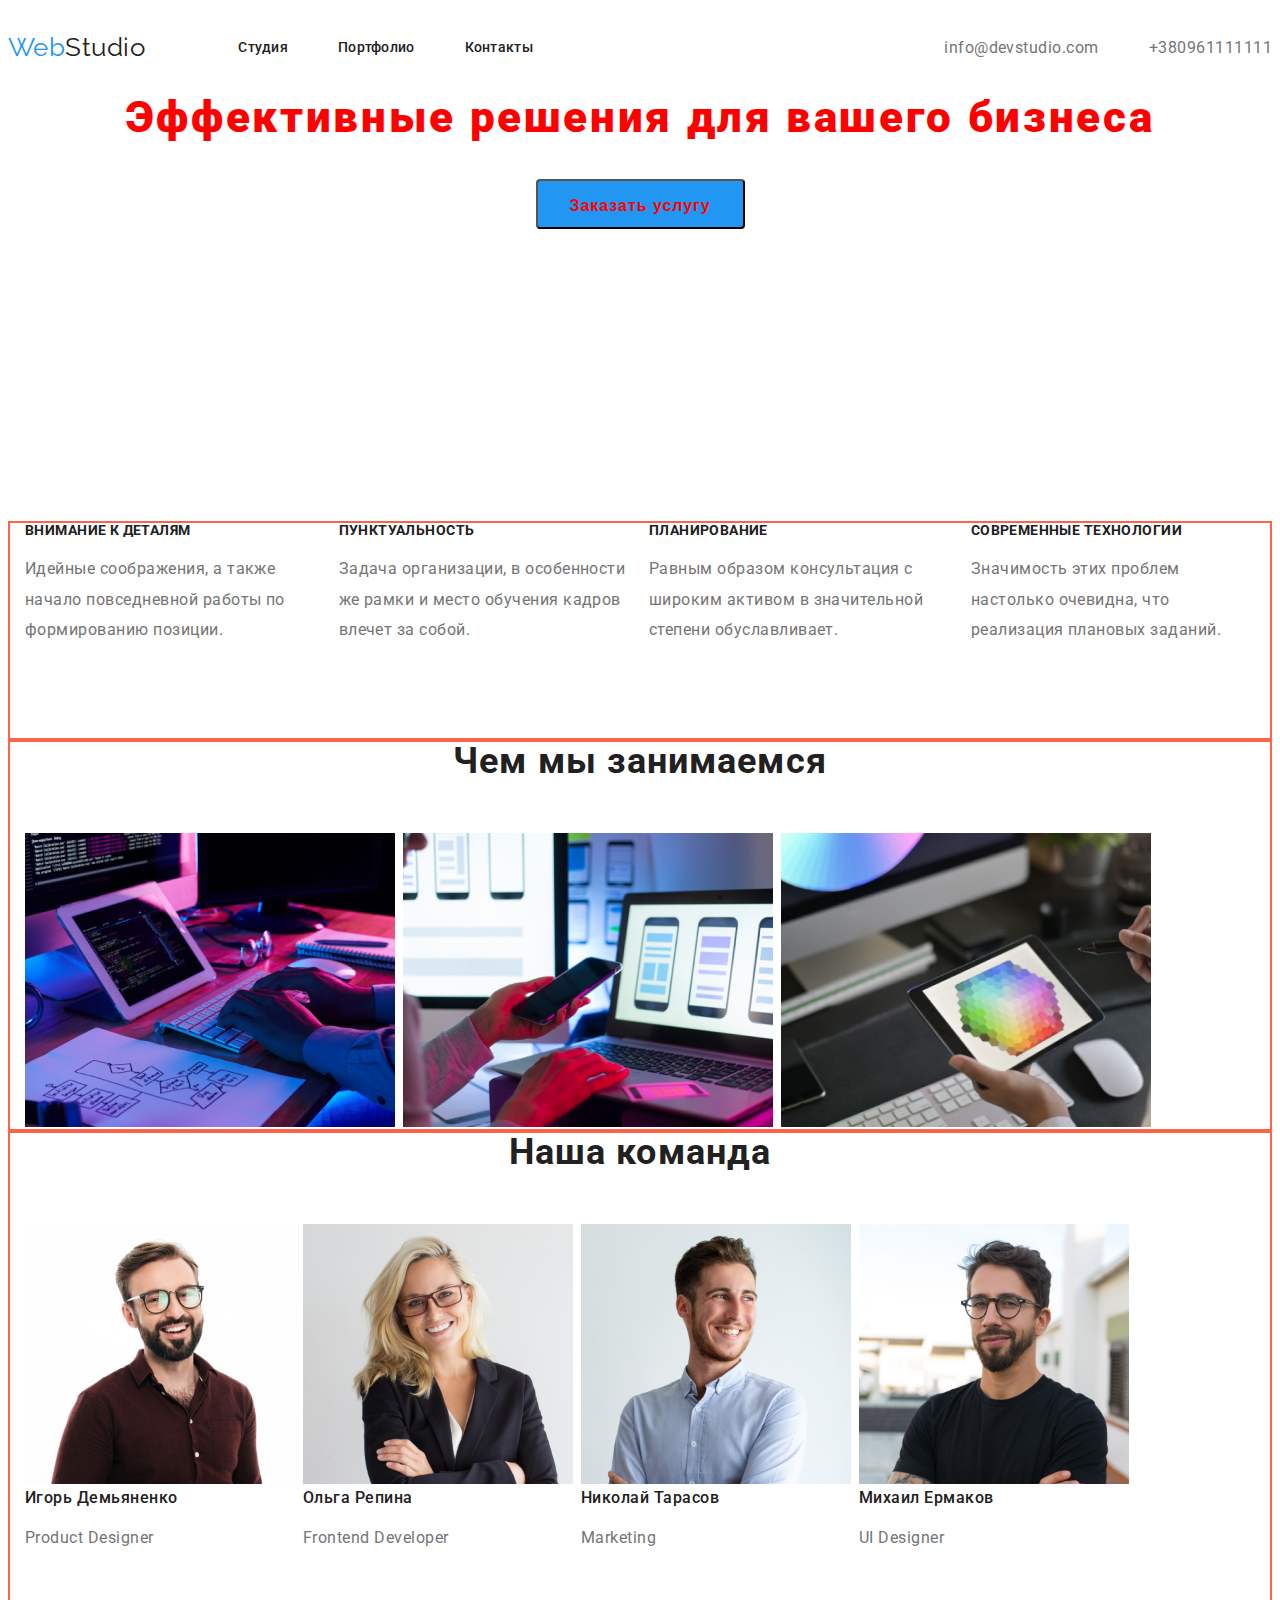
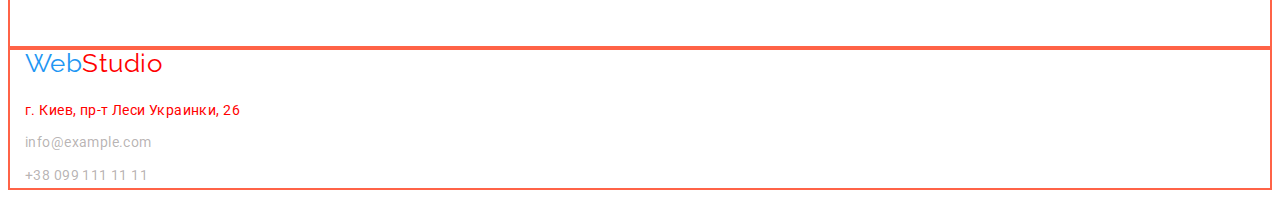
<file: index.html>
<!DOCTYPE html>
<html lang="en">
  <head>
    <meta charset="UTF-8" />
    <meta http-equiv="X-UA-Compatible" content="IE=edge" />
    <meta name="viewport" content="width=device-width, initial-scale=1.0" />
    <title>Document</title>
    <link
      href="https://fonts.googleapis.com/css2?family=Raleway:wght@700&family=Roboto:wght@400;500;700;900&display=swap"
      rel="stylesheet"
    />
    <link
      rel="sylesheet"
      href="https://cdnjs.cloudflare.com/ajax/libs/modern-normalize/1.1.0/modern-normalize.min.css"
    />
    <link rel="stylesheet" href="./css/styles.css" />
  </head>

    <!--Шапка сайта-->
  
    <header class="page-header">
    <div class="container-main-nav">
      <a href="./index.html" class="logo">
        <span class="accent">Web</span>Studio
      </a>
        <nav >
          <ul class="site-nav list">
            <li class="caption"><a href="" class="link">Студия</a></li>
            <li class="caption">
              <a href="./portfolio.html" class="link">Портфолио</a>
            </li>
            <li class="caption"><a href="" class="link">Контакты</a></li>
          </ul>
        </nav>
      <ul class="site-adress list">
        <li class="link">
          <a href="mailto:info@devstudio.com" class="link"
            >info@devstudio.com</a
          >
        </li>
        <li class="link">
          <a href="tel:+380961111111" class="link">+380961111111</a>
        </li>
      </ul>
      </div>
    </header>

    <main>
      <!-- Герой -->
      <section class="hero" style="text-align: center">
        <h1 class="hero-title">Эффективные решения для вашего бизнеса</h1>
        <button type="button" class="hero-button">Заказать услугу</button>
      </section>

      <!--Секция один-->
      <div class="container">
        <section class="section-function">
          <ul class="list">
            <li class="item">
              <h2 class="title-function">ВНИМАНИЕ К ДЕТАЛЯМ</h2>
              <p class="text">
                Идейные соображения, а также начало повседневной работы по
                формированию позиции.
              </p>
            </li>
            <li class="item">
              <h2 class="title-function">ПУНКТУАЛЬНОСТЬ</h2>
              <p class="text">
                Задача организации, в особенности же рамки и место обучения
                кадров влечет за собой.
              </p>
            </li>
            <li class="item">
              <h2 class="title-function">ПЛАНИРОВАНИЕ</h2>
              <p class="text">
                Равным образом консультация с широким активом в значительной
                степени обуславливает.
              </p>
            </li>
            <li class="item">
              <h2 class="title-function">СOВРЕМЕННЫЕ ТЕХНОЛОГИИ</h2>
              <p class="text">
                Значимость этих проблем настолько очевидна, что реализация
                плановых заданий.
              </p>
            </li>
          </ul>
        </section>
      </div>
      <!--Cекция два-->
      <div class="container">
        <section class="section-classes">
          <h3 class="title">Чем мы занимаемся</h3>
          <ul class="list">
            <li class="item">
              <img
                src="./images/box.jpeg"
                alt="человек печатает на клавиатуре"
                width="370"
              />
            </li>
            <li class="item">
              <img
                src="./images/box2.jpeg"
                alt="человек смотрит в монитор на телефоны"
                width="370"
              />
            </li>
            <li class="item">
              <img
                src="./images/box3.jpeg"
                alt="человек смотрит в планшет"
                width="370"
              />
            </li>
          </ul>
        </section>
      </div>
      <!--Секция три-->
      <div class="container">
        <section class="section-our-team">
          <h3 class="title-our-team">Наша команда</h3>
          <ul class="list">
            <li class="item">
              <img
                src="./images/photo.jpg"
                width="270"
                height="260"
                alt="фото мужчины"
              />
              <h3 class="title">Игорь Демьяненко</h3>
              <p class="text">Product Designer</p>
            </li>

            <li class="item">
              <img
                src="./images/photo2.jpg"
                width="270"
                height="260"
                alt="фото женщины"
              />
              <h3 class="title">Ольга Репина</h3>
              <p class="text">Frontend Developer</p>
            </li>

            <li class="item">
              <img
                src="./images/photo3.jpg"
                width="270"
                height="260"
                alt="фото мужчины"
              />
              <h3 class="title">Николай Тарасов</h3>
              <p class="text">Marketing</p>
            </li>

            <li class="item">
              <img
                src="./images/photo4.jpg"
                width="270"
                height="260"
                alt="фото мужчины"
              />
              <h3 class="title">Михаил Ермаков</h3>
              <p class="text">UI Designer</p>
            </li>
          </ul>
        </section>
      </div>
    </main>
    <!-- Footer -->
    <div class="container">
      <footer class="page-footer">
        <a href="./index.html" class="logo">
          <span class="accent">Web</span>Studio
        </a>
        <address class="text">г. Киев, пр-т Леси Украинки, 26</address>
        <address class="link">info@example.com</address>
        <address class="link">+38 099 111 11 11</address>
      </footer>
    </div>
  </body>
</html>
</file>
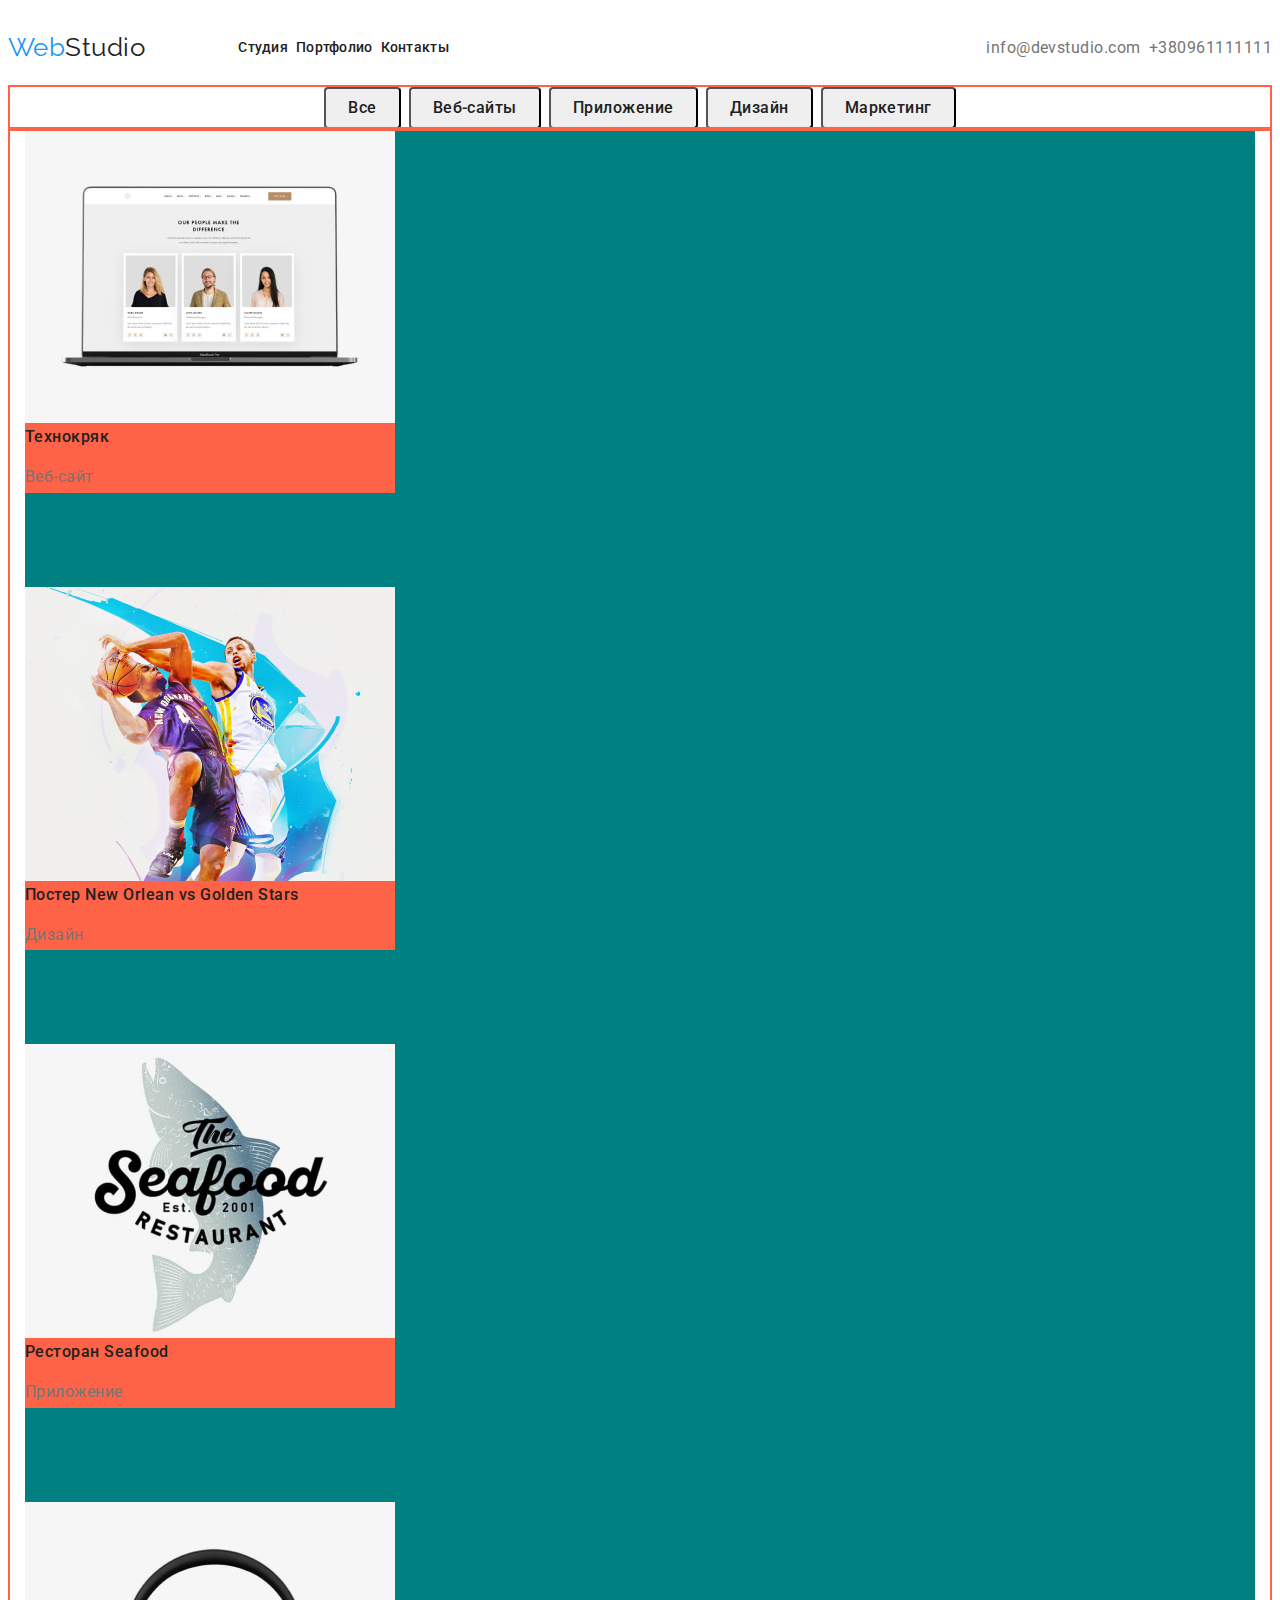
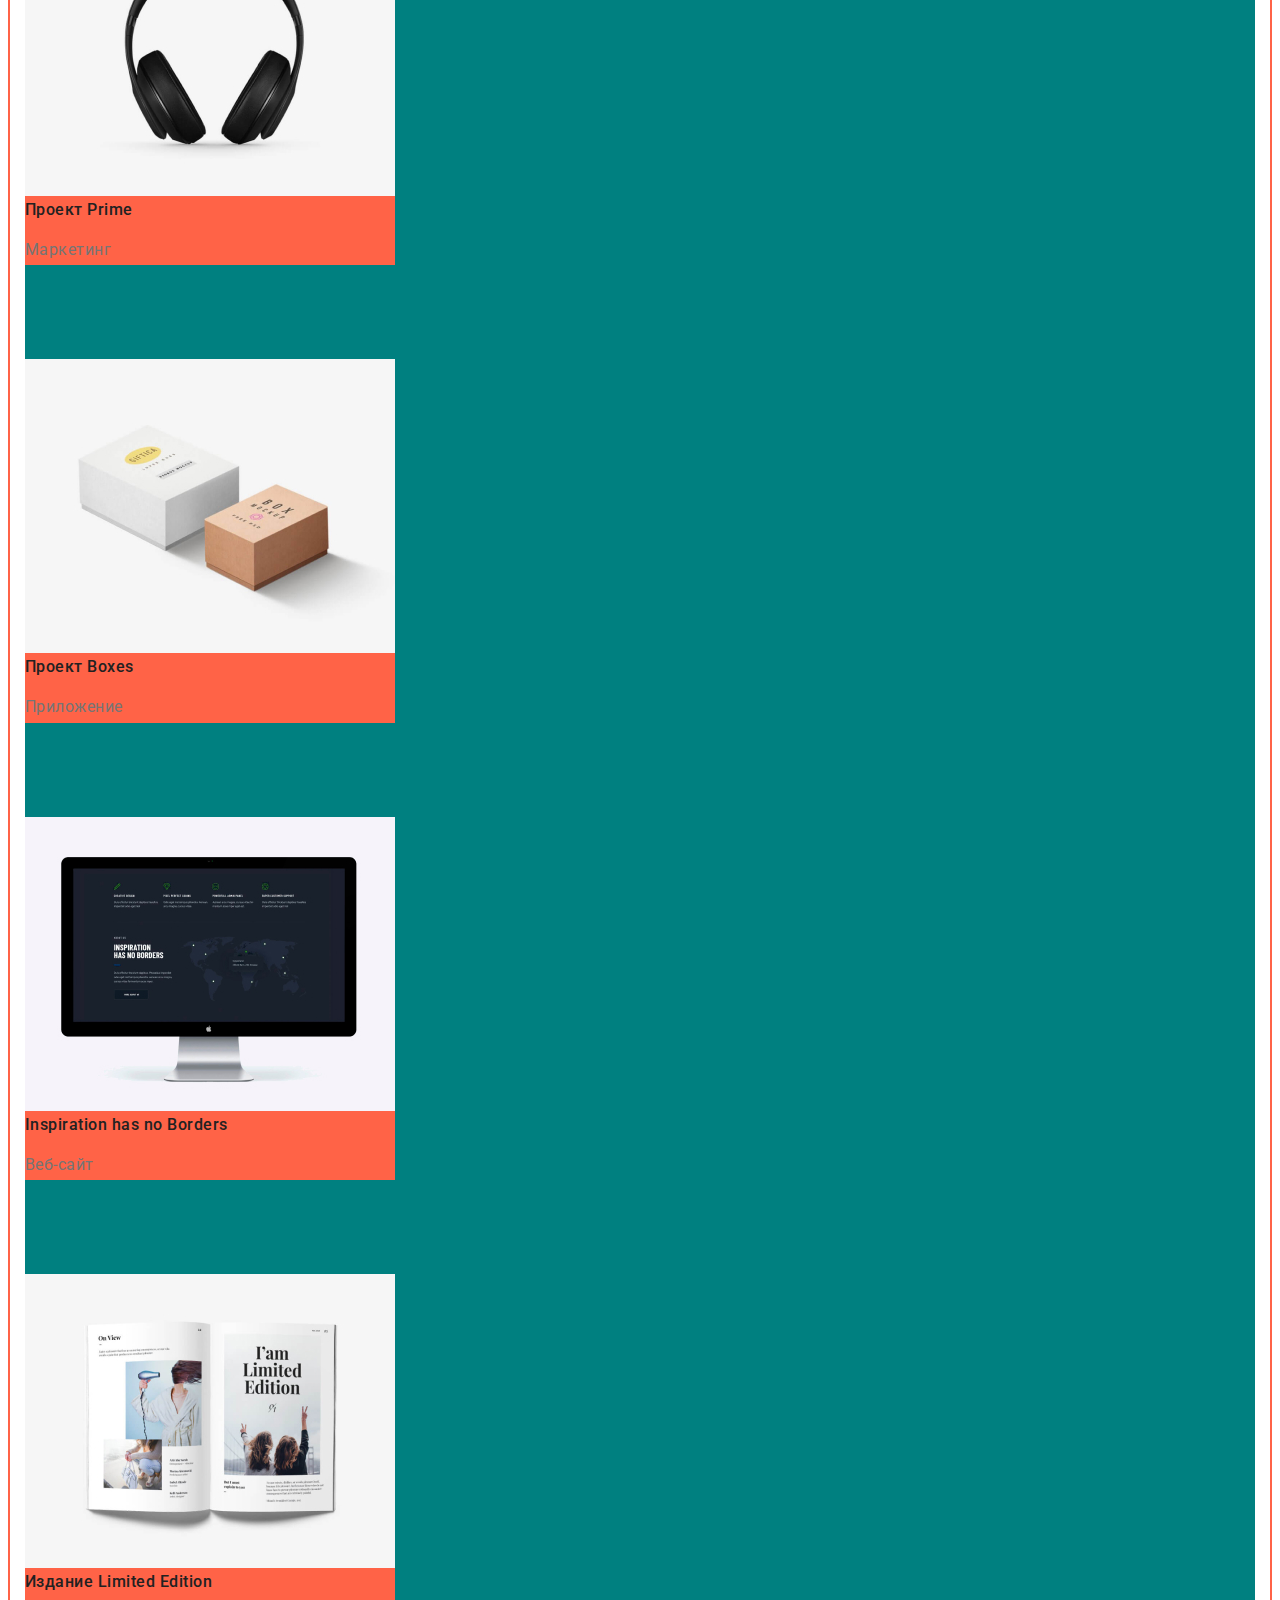
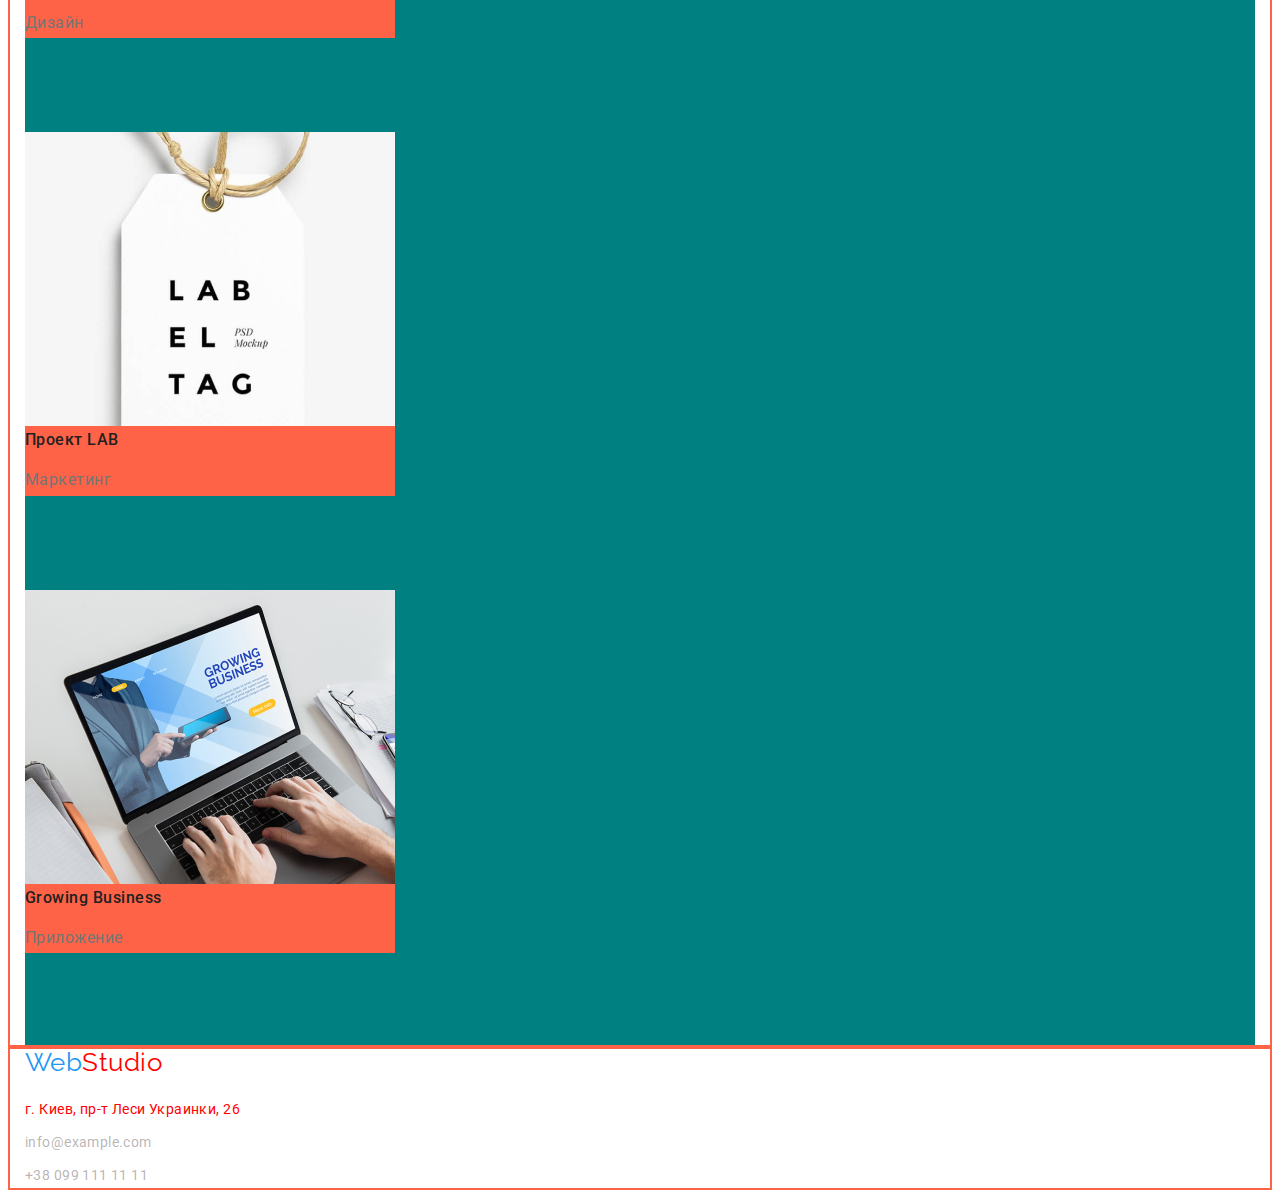
<file: portfolio.html>
<!DOCTYPE html>
<html lang="en">
  <head>
    <meta charset="UTF-8" />
    <meta http-equiv="X-UA-Compatible" content="IE=edge" />
    <meta name="viewport" content="width=device-width, initial-scale=1.0" />
    <title>Document</title>
    <link
      href="https://fonts.googleapis.com/css2?family=Raleway:wght@700&family=Roboto:wght@400;500;700;900&display=swap"
      rel="stylesheet"
    />
    <link rel="stylesheet" href="./css/styles.css" />
  </head>
  <body>
    <!--Шапка сайта-->

    <header class="page-header">
      <div class="container-main-nav">
        <a href="./index.html" class="logo">
          <span class="accent">Web</span>Studio
        </a>
        <nav>
          <ul class="site-nav list">
            <li class="item"><a href="" class="link">Студия</a></li>
            <li class="item">
              <a href="./portfolio.html" class="link">Портфолио</a>
            </li>
            <li class="item"><a href="" class="link">Контакты</a></li>
          </ul>
        </nav>
        <ul class="site-adress list">
          <li class="item">
            <a href="mailto:info@devstudio.com" class="link"
              >info@devstudio.com</a
            >
          </li>
          <li class="item">
            <a href="tel:+380961111111" class="link">+380961111111</a>
          </li>
        </ul>
      </div>
    </header>
    <!--Секция навигации-->
    <div class="container">
      <section class="filter-nav">
        <h1 hidden>Portfolio</h1>
        <ul class="list">
          <li class="item">
            <button type="button" class="button">Все</button>
          </li>
          <li class="item">
            <button type="button" class="button">Веб-сайты</button>
          </li>
          <li class="item">
            <button type="button" class="button">Приложение</button>
          </li>
          <li class="item">
            <button type="button" class="button">Дизайн</button>
          </li>
          <li class="item">
            <button type="button" class="button">Маркетинг</button>
          </li>
        </ul>
      </section>
    </div>
    <main>
      <!--Секция для навигации-->
      <div class="container">
        <section class="flex-container">
          <ul class="list">
            <li class="flex-element">
              <img
                src="./images/img.tehno.jpg"
                width="370"
                height="294"
                alt="веб сайт"
              />
              <h2 class="title">Технокряк</h2>
              <p class="text">Веб-сайт</p>
            </li>

            <li class="flex-element">
              <img
                src="./images/img.poster.jpg"
                width="370"
                height="294"
                alt="два парня с мячем"
              />
              <h2 class="title">Постер New Orlean vs Golden Stars</h2>
              <p class="text">Дизайн</p>
            </li>

            <li class="flex-element">
              <img
                src="./images/img.seafood.jpg"
                width="370"
                height="294"
                alt="два парня с мячем"
              />
              <h2 class="title">Ресторан Seafood</h2>
              <p class="text">Приложение</p>
            </li>

            <li class="flex-element">
              <img
                src="./images/img.proect.jpg"
                width="370"
                height="294"
                alt="два парня с мячем"
              />
              <h2 class="title">Проект Prime</h2>
              <p class="text">Маркетинг</p>
            </li>

            <li class="flex-element">
              <img
                src="./images/img.boxes.jpg"
                width="370"
                height="294"
                alt="два парня с мячем"
              />
              <h2 class="title">Проект Boxes</h2>
              <p class="text">Приложение</p>
            </li>

            <li class="flex-element">
              <img
                src="./images/img.inspir.jpg"
                width="370"
                height="294"
                alt="два парня с мячем"
              />
              <h2 class="title">Inspiration has no Borders</h2>
              <p class="text">Веб-сайт</p>
            </li>

            <li class="flex-element">
              <img
                src="./images/img.li.jpg"
                width="370"
                height="294"
                alt="два парня с мячем"
              />
              <h2 class="title">Издание Limited Edition</h2>
              <p class="text">Дизайн</p>
            </li>

            <li class="flex-element">
              <img
                src="./images/img.lab.jpg"
                width="370"
                height="294"
                alt="два парня с мячем"
              />
              <h2 class="title">Проект LAB</h2>
              <p class="text">Маркетинг</p>
            </li>

            <li class="flex-element">
              <img
                src="./images/img.busines.jpg"
                width="370"
                height="294"
                alt="два парня с мячем"
              />
              <h2 class="title">Growing Business</h2>
              <p class="text">Приложение</p>
            </li>
          </ul>
        </section>
      </div>
    </main>

    <!-- Footer -->
    <div class="container">
      <footer class="page-footer">
        <a href="./index.html" class="logo">
          <span class="accent">Web</span>Studio
        </a>
        <address class="text">г. Киев, пр-т Леси Украинки, 26</address>
        <address class="link">info@example.com</address>
        <address class="link">+38 099 111 11 11</address>
      </footer>
    </div>
  </body>
</html>
</file>
<file: css/styles.css>
/* цвет основного текста #212121 */

/* вторичный цвет текста #757575 */

/* белый #ff0000 */

/* акцент  #2196F3 */

/* вторичный цвет фона #F5F4FA;*/

/* второй вторичный цвет фона и футера #2F303A;*/

/* второй цвет фона rgba(95, 87, 87, 0.452);*/

:root {
  --primary-text-color: #757575;
  --title-text-color: #212121;
  --accent-color: #2196f3;
  --white: #ff0000;
  --primary-fon-color: #f5f4fa;
  --primary-fon-footer-color: #2f303a;
  --primary-footer-two-color: rgba(95, 87, 87, 0.452);
}

body {
  background-color: #ffffff;
  color: var(--title-text-color);

  font-family: Roboto, sans-serif;
  letter-spacing: 0.03em;
}

.list {
  padding: 0;
  margin: 0;
  list-style: none;
}

.container {
  width: 1230px;
  padding-left: 15px;
  padding-right: 15px;
  margin-left: auto;
  margin-right: auto;
  outline: 2px solid tomato;
}

.logo {
  color: var(--title-text-color);

  font-family: Raleway;

  font-size: 26px;
  line-height: 1.2;
  text-decoration: none;
}
.accent {
  color: var(--accent-color);
}

/* Main-nav */

.container-main-nav {
  display: flex;
  justify-content: space-around;
  align-items: center;
}

/* site-nav */

.site-nav {
  display: flex;
  margin-left: 93px;
}

.site-nav .caption + .caption {
  margin-left: 50px;
}

.site-nav .link {
  display: block;
  padding-top: 32px;
  padding-bottom: 32px;

  color: var(--title-text-color);

  font-family: Roboto;
  font-weight: 500;
  font-size: 14px;
  line-height: 1.1;
  letter-spacing: 0.02em;
  text-decoration: none;
}

.site-nav .link:hover,
.site-nav .link:focus {
  color: var(--accent-color);
}
/* Site-adress */

.site-adress {
  display: flex;
  margin-left: auto;
}

.site-adress .link + .link {
  margin-left: 50px;
}

.site-adress .link {
  display: flex;

  color: var(--primary-text-color);
  text-decoration: none;
}

.site-adress .link:hover,
.site-adress .link:focus {
  color: var(--accent-color);
}

/* Hero */

.hero-title {
  margin-top: 0;
  margin-bottom: 30px;
  color: var(--white);

  font-weight: 900;
  font-size: 44px;
  line-height: 1.4;
  letter-spacing: 0.06em;
}
.hero-button {
  margin-bottom: 294px;
  border-radius: 4px;
  padding: 10px 32px;
  min-width: 200px;
  height: 50px;
  background-color: var(--accent-color);
  color: var(--white);

  font-weight: 700;
  font-size: 16px;
  line-height: 1.9;
  text-align: center;
  letter-spacing: 0.06em;
}

/* Section-Functions */
.list .item + .item {
  margin-left: 30px;
}

.section-function ul {
  display: flex;
}

.title-function {
  margin-top: 0;
  margin-bottom: 10px;
  color: var(--title-text-color);

  font-weight: 700;
  font-size: 14px;
  line-height: 1.1;
  letter-spacing: 0.03em;
}
.text {
  margin-bottom: 94px;
  color: var(--primary-text-color);

  font-size: 14px;
  line-height: 1.7;
  letter-spacing: 0.03em;
}

/* Section-classes */

.section-classes ul {
  display: flex;
}

.section-classes .title {
  margin-top: 0px;
  margin-bottom: 50px;
  color: var(--title-text-color);
  font-weight: 700;
  font-size: 36px;
  line-height: 1.2;
  text-align: center;
  letter-spacing: 0.03em;
}

/* Section-our-team */

.section-our-team ul {
  display: flex;
}

.title-our-team {
  margin-top: 0;
  margin-bottom: 50px;
  font-weight: 700;
  font-size: 36px;
  line-height: 1.2;
  text-align: center;
  letter-spacing: 0.03em;
}

.title {
  margin-top: 0;
  margin-bottom: 10px;
  font-weight: 500;
  font-size: 16px;
  line-height: 1.2;
  letter-spacing: 0.03em;
}
/* Footer */

.page-footer .text {
  margin-top: 0px;
  margin-bottom: 9px;
  color: var(--white);

  font-size: 14px;
  line-height: 1.7;
}

.page-footer .link {
  margin-top: 0px;
  margin-bottom: 9px;
  color: var(--primary-footer-two-color);

  font-family: Roboto;
  font-style: normal;
  font-weight: 400;

  font-size: 14px;
  line-height: 1.7;
  letter-spacing: 0.03em;
}
.page-footer .logo {
  display: inline-block;
  margin-top: 0px;
  margin-bottom: 20px;
  color: var(--white);
}
/* Portfolio */

.filter-nav ul {
  display: flex;
  justify-content: center;
  align-items: center;
}

.list .item + .item {
  margin-left: 8px;
}
.button {
  color: var(--title-text-color);
  border-radius: 4px;
  padding: 6px 22px;

  font-family: Roboto;
  font-style: normal;
  font-weight: 500;
  font-size: 16px;
  line-height: 1.6;
  letter-spacing: 0.03em;
}

.filter-nav .button:hover,
.filter-nav:focus {
  color: var(--white);
}

/* Section-filter */

.flex-container {
  display: flex;
  flex-wrap: wrap;
  background-color: teal;
}

.flex-element {
  background-color: tomato;
  width: 370px;
  margin-right: 30px;
}

.flex-element:nth-child(3n) {
  margin-right: 0px;
}

.section-filter .title {
  color: var(--title-text-color);

  margin-top: 0px;
  margin-bottom: 4px;

  font-style: normal;
  font-weight: bold;
  font-size: 18px;
  line-height: 2;
  letter-spacing: 0.06em;
}

.text {
  color: var(--primary-text-color);

  font-family: Roboto;
  font-style: normal;
  font-weight: 400;
  font-size: 16px;
  line-height: 1.9;
  letter-spacing: 0.03em;
}
</file>
